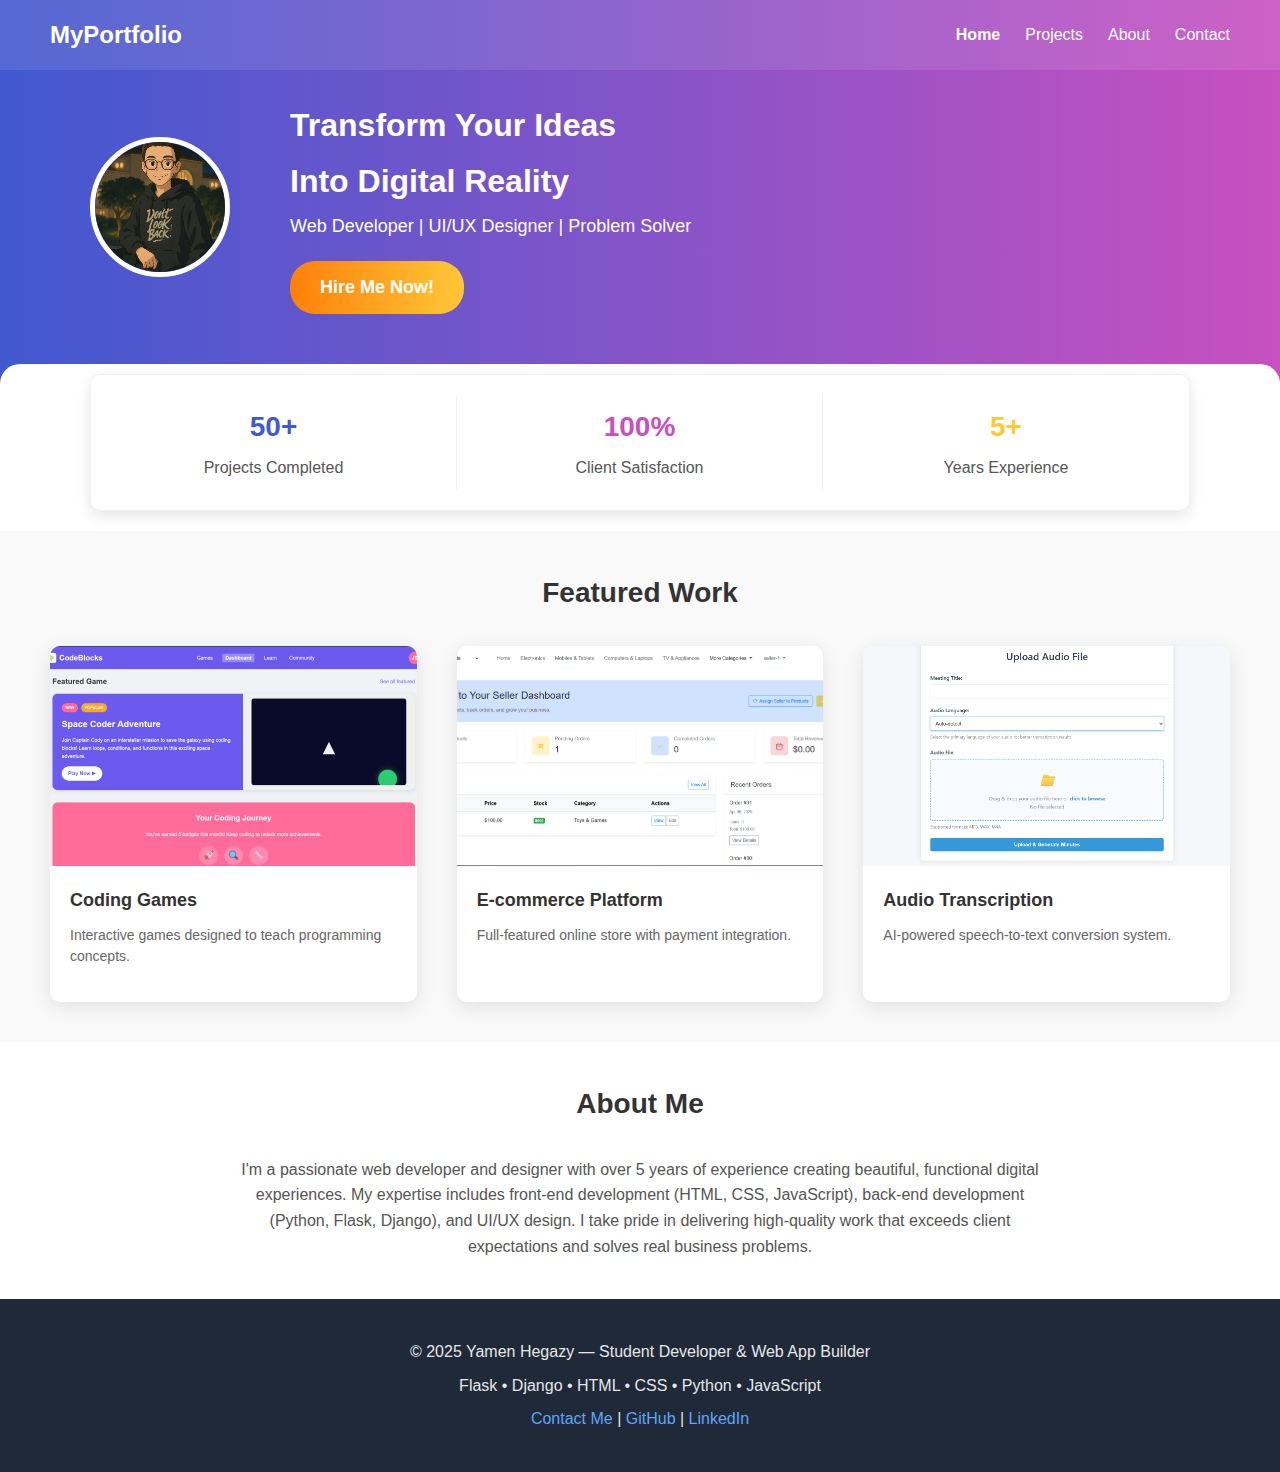
<file: index.html>
<!DOCTYPE html>
<html lang="en">
<head>
    <meta charset="UTF-8">
    <meta name="viewport" content="width=device-width, initial-scale=1.0">
    <title>My Portfolio</title>
    <link rel="stylesheet" href="css/style.css">
</head>
<body>
    <!-- Header Section -->
    <header class="header">
        <nav class="navbar">
            <div class="logo">MyPortfolio</div>
            <ul class="nav-links">
                <li class="active"><a href="#">Home</a></li>
                <li><a href="#projects">Projects</a></li>
                <li><a href="#about">About</a></li>
                <li><a href="#contact">Contact</a></li>
            </ul>
        </nav>
        
        <div class="hero-content">
            <div class="profile-pic">
                <div class="photo-placeholder">
                    <img src="images/me.png" alt="Profile Photo">
                </div>
            </div>
            <div class="hero-text">
                <h1>Transform Your Ideas</h1>
                <h1>Into Digital Reality</h1>
                <p>Web Developer | UI/UX Designer | Problem Solver</p>
                <div class="cta-buttons">
                    <a href="https://www.fiverr.com/yamenmod9" class="btn btn-primary">Hire Me Now!</a>
                </div>
            </div>
        </div>
    </header>

    <!-- Stats Section -->
    <section class="stats">
        <div class="stats-container">
            <div class="stat-item">
                <h2>50+</h2>
                <p>Projects Completed</p>
            </div>
            <div class="stat-item">
                <h2>100%</h2>
                <p>Client Satisfaction</p>
            </div>
            <div class="stat-item">
                <h2>5+</h2>
                <p>Years Experience</p>
            </div>
        </div>
    </section>

    <!-- Featured Work Section -->
    <section id="projects" class="featured-work">
        <h2 class="section-title">Featured Work</h2>
        
        <div class="project-cards">
            <!-- Coding Games Project -->
            <div class="project-card-wrapper">
                <a href="projects/coding_games.html" class="project-card-link">
                    <div class="project-card">
                        <div class="project-image-container">
                            <img src="images/thumbnails/coding_games.png" alt="Coding Games Project">
                            <div class="project-overlay" style="background-color: #4158D080">
                                <div class="project-category">Game Development</div>
                                <div class="project-type">Educational</div>
                            </div>
                        </div>
                        <div class="project-card-footer">
                            <h3 class="project-title">Coding Games</h3>
                            <p class="project-description">Interactive games designed to teach programming concepts.</p>
                        </div>
                    </div>
                </a>
            </div>

            <!-- E-commerce Project -->
            <div class="project-card-wrapper">
                <a href="projects/ecommerce.html" class="project-card-link">
                    <div class="project-card">
                        <div class="project-image-container">
                            <img src="images/thumbnails/ecommerce.png" alt="E-commerce Project">
                            <div class="project-overlay" style="background-color: #C850C080">
                                <div class="project-category">Web Development</div>
                                <div class="project-type">E-commerce</div>
                            </div>
                        </div>
                        <div class="project-card-footer">
                            <h3 class="project-title">E-commerce Platform</h3>
                            <p class="project-description">Full-featured online store with payment integration.</p>
                        </div>
                    </div>
                </a>
            </div>

          

            <!-- Transcription Project -->
            <div class="project-card-wrapper">
                <a href="projects/transcription.html" class="project-card-link">
                    <div class="project-card">
                        <div class="project-image-container">
                            <img src="images/thumbnails/transcription.png" alt="Transcription Project">
                            <div class="project-overlay" style="background-color: #FF800880">
                                <div class="project-category">AI Application</div>
                                <div class="project-type">Speech Recognition</div>
                            </div>
                        </div>
                        <div class="project-card-footer">
                            <h3 class="project-title">Audio Transcription</h3>
                            <p class="project-description">AI-powered speech-to-text conversion system.</p>
                        </div>
                    </div>
                </a>
            </div>
        </div>
    </section>

    <!-- About Section -->
    <section id="about" class="about">
        <h2 class="section-title">About Me</h2>
        <div class="about-content">
            <p>I'm a passionate web developer and designer with over 5 years of experience creating beautiful, functional digital experiences. My expertise includes front-end development (HTML, CSS, JavaScript), back-end development (Python, Flask, Django), and UI/UX design. I take pride in delivering high-quality work that exceeds client expectations and solves real business problems.</p>
        </div>
    </section>

   
    <footer>
        <p>&copy; 2025 Yamen Hegazy — Student Developer & Web App Builder</p>
        <p>Flask • Django • HTML • CSS • Python • JavaScript</p>
        <p>
            <a href="mailto:yamen.mahmoud912@gmail.com">Contact Me</a> |
            <a href="https://github.com/yamenmod9" target="_blank" rel="noopener noreferrer">GitHub</a> |
            <a href="https://www.linkedin.com/in/yamen-mahmoud-49429829b" target="_blank" rel="noopener noreferrer">LinkedIn</a>
        </p>
    </footer>

    <script src="js/script.js"></script>
</body>
</html>
</file>
<file: css/style.css>
* {
    margin: 0;
    padding: 0;
    box-sizing: border-box;
    font-family: 'Arial', sans-serif;
}

body {
    background-color: #ffffff;
    line-height: 1.6;
}

/* Header Styles */
.header {
    background: linear-gradient(90deg, #4158D0 0%, #C850C0 100%);
    position: relative;
    padding-bottom: 40px;
    overflow: hidden;
}

.header::after {
    content: '';
    position: absolute;
    bottom: 0;
    left: 0;
    width: 100%;
    height: 40px;
    background-color: #ffffff;
    border-radius: 20px 20px 0 0;
    transform: translateY(20px);
}

/* Navbar */
.navbar {
    display: flex;
    justify-content: space-between;
    align-items: center;
    padding: 20px 50px;
    background-color: rgba(255, 255, 255, 0.1);
    height: 70px;
}

.logo {
    color: #ffffff;
    font-size: 24px;
    font-weight: bold;
}

.nav-links {
    display: flex;
    list-style: none;
    gap: 25px;
}

.nav-links a {
    color: #ffffff;
    text-decoration: none;
    font-size: 16px;
    transition: opacity 0.3s;
}

.nav-links a:hover {
    opacity: 0.8;
}

.nav-links .active a {
    font-weight: bold;
}

/* Hero Content */
.hero-content {
    display: flex;
    align-items: center;
    padding: 30px 50px;
    max-width: 1200px;
    margin: 0 auto;
}

.profile-pic {
    margin-right: 60px;
}

.photo-placeholder {
    width: 140px;
    height: 140px;
    border-radius: 50%;
    overflow: hidden;
    border: 5px solid #ffffff;
}

.photo-placeholder img {
    width: 100%;
    height: 100%;
    object-fit: cover;
}

.hero-text h1 {
    color: #ffffff;
    font-size: 32px;
    margin-bottom: 5px;
}

.hero-text p {
    color: #ffffff;
    font-size: 18px;
    margin-bottom: 20px;
}

.cta-buttons {
    display: flex;
    gap: 20px;
}

.btn {
    display: inline-block;
    padding: 12px 30px;
    border-radius: 25px;
    text-decoration: none;
    font-weight: bold;
    font-size: 18px;
    text-align: center;
    transition: all 0.3s;
}

.btn-primary {
    background: linear-gradient(90deg, #FF8008 0%, #FFC837 100%);
    color: white;
}

.btn-primary:hover {
    transform: translateY(-2px);
    box-shadow: 0 5px 15px rgba(0,0,0,0.1);
}

.btn-secondary {
    background-color: rgba(255, 255, 255, 0.25);
    border: 2px solid #ffffff;
    color: white;
}

.btn-secondary:hover {
    background-color: rgba(255, 255, 255, 0.4);
}

/* Stats Section */
.stats {
    padding: 20px 50px;
}

.stats-container {
    max-width: 1100px;
    margin: 0 auto;
    background: #ffffff;
    border-radius: 10px;
    box-shadow: 0px 5px 15px rgba(0, 0, 0, 0.1);
    border: 1px solid #f0f0f0;
    display: flex;
    justify-content: space-around;
    padding: 20px 0;
    margin-top: -30px;
    position: relative;
    z-index: 10;
}

.stat-item {
    text-align: center;
    padding: 10px 0;
    border-right: 1px solid #f0f0f0;
    width: 33.33%;
}

.stat-item:last-child {
    border-right: none;
}

.stat-item h2 {
    font-size: 28px;
    margin-bottom: 5px;
}

.stat-item:nth-child(1) h2 {
    color: #4158D0;
}

.stat-item:nth-child(2) h2 {
    color: #C850C0;
}

.stat-item:nth-child(3) h2 {
    color: #FFC837;
}

.stat-item p {
    font-size: 16px;
    color: #555555;
}

/* Featured Work Section */
.featured-work {
    padding: 40px 50px;
    background-color: #f9f9f9;
}

.section-title {
    color: #333333;
    font-size: 28px;
    font-weight: bold;
    margin-bottom: 30px;
    text-align: center;
}

.project-cards {
    display: grid;
    grid-template-columns: repeat(auto-fill, minmax(350px, 1fr));
    gap: 40px;
    max-width: 1200px;
    margin: 0 auto;
}

.project-card-wrapper {
    display: flex;
    flex-direction: column;
    border-radius: 10px;
    box-shadow: 0px 5px 20px rgba(0, 0, 0, 0.1);
    overflow: hidden;
    transition: transform 0.3s ease;
    background: white;
}

.project-card-wrapper:hover {
    transform: translateY(-10px);
}

.project-card-link {
    text-decoration: none;
    display: block;
    color: inherit;
}

.project-card {
    width: 100%;
    overflow: hidden;
    height: 100%;
    display: flex;
    flex-direction: column;
}

.project-image-container {
    position: relative;
    height: 220px;
    overflow: hidden;
}

.project-image-container img {
    width: 100%;
    height: 100%;
    object-fit: cover;
    transition: transform 0.5s ease;
}

.project-card-wrapper:hover .project-image-container img {
    transform: scale(1.05);
}

.project-overlay {
    position: absolute;
    top: 0;
    left: 0;
    width: 100%;
    height: 100%;
    display: flex;
    flex-direction: column;
    justify-content: center;
    align-items: center;
    opacity: 0;
    transition: opacity 0.3s ease;
    color: white;
}

.project-card-wrapper:hover .project-overlay {
    opacity: 1;
}

.project-category, 
.project-type {
    background-color: rgba(255, 255, 255, 0.2);
    padding: 5px 15px;
    border-radius: 30px;
    margin: 5px;
    font-size: 14px;
    font-weight: bold;
    backdrop-filter: blur(5px);
}

.project-card-footer {
    padding: 20px;
    display: flex;
    flex-direction: column;
    flex-grow: 1;
}

.project-title {
    font-size: 18px;
    color: #333333;
    margin-bottom: 10px;
}

.project-description {
    font-size: 14px;
    color: #666;
    margin-bottom: 15px;
    line-height: 1.5;
}

/* About Section */
.about {
    padding: 40px 50px;
}

.about-content {
    max-width: 800px;
    margin: 0 auto;
    line-height: 1.6;
    text-align: center;
}

.about-content p {
    color: #555;
    font-size: 16px;
}

/* Contact Section */
.contact {
    padding: 40px 50px;
    background-color: #f9f9f9;
}

.contact-form {
    max-width: 600px;
    margin: 0 auto;
}

.form-group {
    margin-bottom: 20px;
}

.form-group input,
.form-group textarea {
    width: 100%;
    padding: 12px 15px;
    border: 1px solid #ddd;
    border-radius: 8px;
    font-size: 16px;
    transition: border-color 0.3s;
}

.form-group input:focus,
.form-group textarea:focus {
    outline: none;
    border-color: #4158D0;
}

.form-group textarea {
    resize: vertical;
    min-height: 150px;
}

/* Footer Styles */
footer {
    background-color: #1f2937;
    color: #f9fafb;
    padding: 2rem;
    text-align: center;
}

footer p {
    margin: 0.5rem 0;
    color: #e5e7eb;
}

footer a {
    color: #60a5fa;
    text-decoration: none;
    transition: color 0.3s ease;
}

footer a:hover {
    color: #93c5fd;
    text-decoration: underline;
}

/* Project Page Styles */
.project-header {
    padding: 2rem;
    background: linear-gradient(90deg, #4158D0 0%, #C850C0 100%);
    color: white;
    text-align: center;
}

.back-button {
    color: white;
    text-decoration: none;
    font-size: 1.2rem;
    display: inline-block;
    margin-bottom: 1rem;
    transition: opacity 0.3s;
}

.back-button:hover {
    opacity: 0.8;
}

.project-details {
    max-width: 1200px;
    margin: 2rem auto;
    padding: 0 2rem;
}

.project-info {
    margin-bottom: 2rem;
    padding: 20px;
    background: white;
    border-radius: 8px;
    box-shadow: 0 2px 10px rgba(0,0,0,0.1);
}

.project-info h2 {
    color: #333;
    margin-bottom: 1rem;
}

.project-info p {
    margin-bottom: 0.5rem;
    color: #555;
}

/* Carousel Styles */
.carousel {
    position: relative;
    max-width: 1000px;
    margin: 2rem auto;
    overflow: hidden;
    border-radius: 10px;
    box-shadow: 0 5px 15px rgba(0,0,0,0.1);
}

.carousel-container {
    display: flex;
    transition: transform 0.5s ease;
}

.carousel-slide {
    min-width: 100%;
}

.carousel-slide img {
    width: 100%;
    height: auto;
    display: block;
}

.carousel button {
    position: absolute;
    top: 50%;
    transform: translateY(-50%);
    background: rgba(255,255,255,0.5);
    border: none;
    color: #333;
    font-size: 1.5rem;
    padding: 10px;
    cursor: pointer;
    border-radius: 50%;
    width: 40px;
    height: 40px;
    display: flex;
    align-items: center;
    justify-content: center;
    transition: background 0.3s;
}

.carousel button:hover {
    background: rgba(255,255,255,0.8);
}

.carousel .prev {
    left: 20px;
}

.carousel .next {
    right: 20px;
}

.dots {
    position: absolute;
    bottom: 20px;
    left: 0;
    right: 0;
    display: flex;
    justify-content: center;
    gap: 10px;
}

.dot {
    width: 12px;
    height: 12px;
    border-radius: 50%;
    background: rgba(255,255,255,0.5);
    cursor: pointer;
    transition: background 0.3s;
}

.dot.active {
    background: white;
}

/* Responsive Design */
@media (max-width: 768px) {
    .navbar {
        padding: 20px;
    }
    
    .hero-content {
        flex-direction: column;
        text-align: center;
        padding: 20px;
    }
    
    .profile-pic {
        margin-right: 0;
        margin-bottom: 30px;
    }
    
    .stats-container {
        flex-direction: column;
    }
    
    .stat-item {
        width: 100%;
        border-right: none;
        border-bottom: 1px solid #f0f0f0;
        padding: 15px 0;
    }
    
    .stat-item:last-child {
        border-bottom: none;
    }
    
    .project-cards {
        grid-template-columns: 1fr;
    }
    
    .carousel button {
        width: 30px;
        height: 30px;
        font-size: 1rem;
    }
    /* Project Page Styles */
.project-header {
    padding: 3rem 2rem;
    background: linear-gradient(135deg, #4158D0 0%, #C850C0 100%);
    color: white;
    text-align: center;
    position: relative;
    overflow: hidden;
}

.project-header::before {
    content: '';
    position: absolute;
    top: -50px;
    right: -50px;
    width: 200px;
    height: 200px;
    background: rgba(255,255,255,0.1);
    border-radius: 50%;
}

.project-header::after {
    content: '';
    position: absolute;
    bottom: -30px;
    left: -30px;
    width: 150px;
    height: 150px;
    background: rgba(255,255,255,0.05);
    border-radius: 50%;
}

.back-button {
    position: absolute;
    top: 20px;
    left: 20px;
    color: white;
    text-decoration: none;
    font-size: 1rem;
    display: flex;
    align-items: center;
    gap: 5px;
    z-index: 2;
}

.back-button:hover {
    text-decoration: underline;
}

.project-details {
    max-width: 1200px;
    margin: 2rem auto;
    padding: 0 2rem;
}

.project-info {
    background: white;
    border-radius: 10px;
    padding: 2rem;
    margin-bottom: 2rem;
    box-shadow: 0 5px 15px rgba(0,0,0,0.05);
    border: 1px solid #eee;
}

.project-info h2 {
    color: #4158D0;
    margin-bottom: 1rem;
    font-size: 1.8rem;
}

.project-info p {
    color: #555;
    line-height: 1.6;
    margin-bottom: 0.5rem;
}

.project-features {
    background: white;
    border-radius: 10px;
    padding: 2rem;
    box-shadow: 0 5px 15px rgba(0,0,0,0.05);
    border: 1px solid #eee;
}

.project-features h2 {
    color: #C850C0;
    margin-bottom: 1rem;
    font-size: 1.5rem;
}

.project-features ul {
    list-style: none;
}

.project-features li {
    padding: 0.5rem 0;
    position: relative;
    padding-left: 1.5rem;
    color: #555;
}

.project-features li::before {
    content: '•';
    color: #FF8008;
    position: absolute;
    left: 0;
    font-size: 1.2rem;
}

.tech-stack {
    display: flex;
    flex-wrap: wrap;
    gap: 10px;
    margin-top: 1rem;
}

.tech-item {
    background: #f0f4ff;
    color: #4158D0;
    padding: 0.5rem 1rem;
    border-radius: 20px;
    font-size: 0.9rem;
    font-weight: 500;
}
}
</file>
